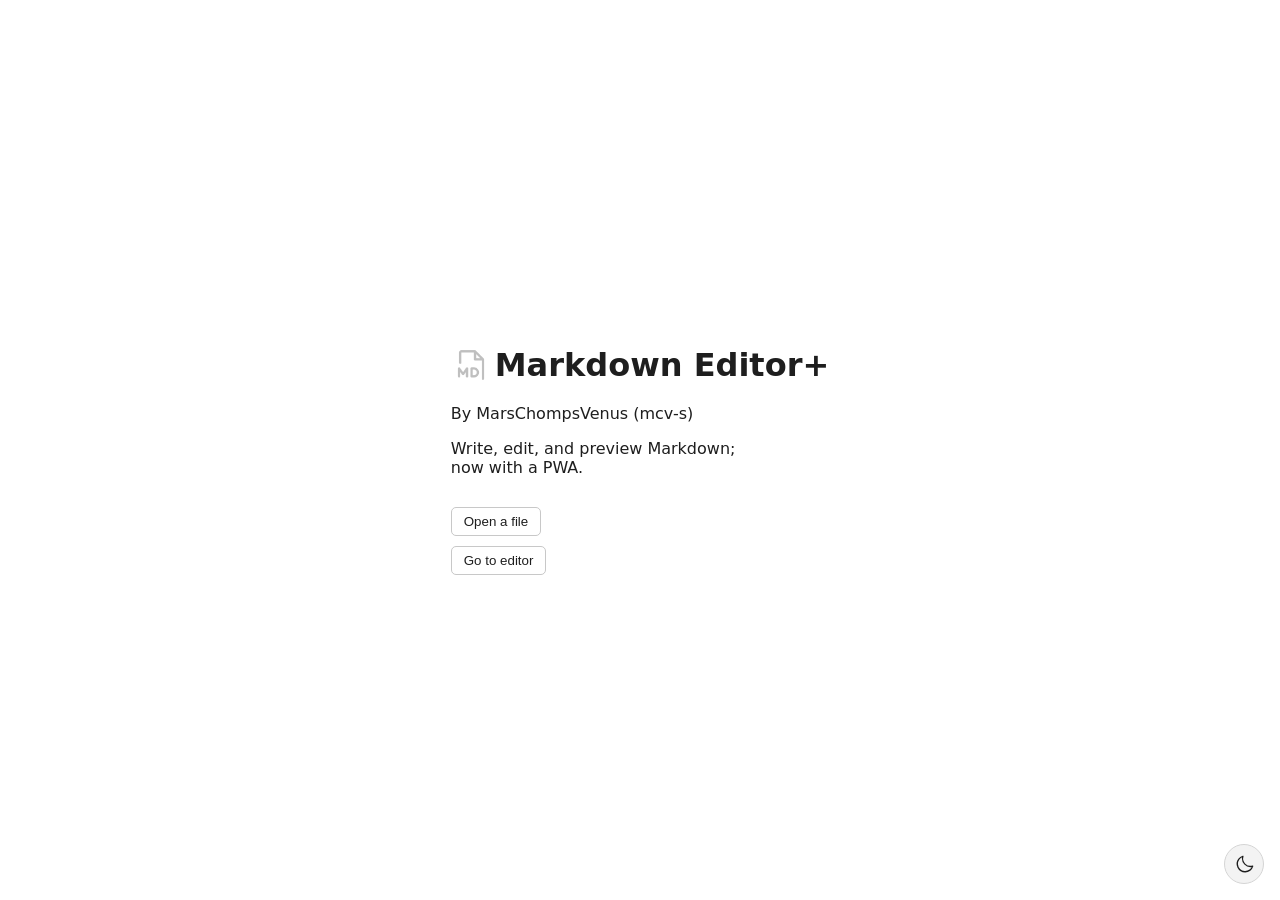
<file: index.html>
<!DOCTYPE html>

<html lang="en">

<head>
    <meta charset="UTF-8">


    <meta name="viewport" content="width=device-width, initial-scale=1.0">

    <title>Markdown Editor</title>

    <link rel="stylesheet" href="styles.css">
    <link rel="stylesheet" href="index.css">
    <link rel="manifest" href="manifest.json">

    <meta name="theme-color" content="#1e1e1e">


</head>











<button id="themeToggle" class="theme-toggle" aria-label="Toggle theme">
    <svg class="theme-icon sun-icon" xmlns="http://www.w3.org/2000/svg" viewBox="0 0 256 256" aria-hidden="true">
        <path
            d="M120,40V16a8,8,0,0,1,16,0V40a8,8,0,0,1-16,0Zm72,88a64,64,0,1,1-64-64A64.07,64.07,0,0,1,192,128Zm-16,0a48,48,0,1,0-48,48A48.05,48.05,0,0,0,176,128ZM58.34,69.66A8,8,0,0,0,69.66,58.34l-16-16A8,8,0,0,0,42.34,53.66Zm0,116.68-16,16a8,8,0,0,0,11.32,11.32l16-16a8,8,0,0,0-11.32-11.32ZM192,72a8,8,0,0,0,5.66-2.34l16-16a8,8,0,0,0-11.32-11.32l-16,16A8,8,0,0,0,192,72Zm5.66,114.34a8,8,0,0,0-11.32,11.32l16,16a8,8,0,0,0,11.32-11.32ZM48,128a8,8,0,0,0-8-8H16a8,8,0,0,0,0,16H40A8,8,0,0,0,48,128Zm80,80a8,8,0,0,0-8,8v24a8,8,0,0,0,16,0V216A8,8,0,0,0,128,208Zm112-88H216a8,8,0,0,0,0,16h24a8,8,0,0,0,0-16Z" />
    </svg>

    <svg class="theme-icon moon-icon" xmlns="http://www.w3.org/2000/svg" viewBox="0 0 256 256" aria-hidden="true">
        <path
            d="M233.54,142.23a8,8,0,0,0-8-2,88.08,88.08,0,0,1-109.8-109.8,8,8,0,0,0-10-10,104.84,104.84,0,0,0-52.91,37A104,104,0,0,0,136,224a103.09,103.09,0,0,0,62.52-20.88,104.84,104.84,0,0,0,37-52.91A8,8,0,0,0,233.54,142.23ZM188.9,190.34A88,88,0,0,1,65.66,67.11a89,89,0,0,1,31.4-26A106,106,0,0,0,96,56,104.11,104.11,0,0,0,200,160a106,106,0,0,0,14.92-1.06A89,89,0,0,1,188.9,190.34Z" />
    </svg>
</button>

<script>
    const themeToggle =
        document.getElementById("themeToggle");



    themeToggle.addEventListener("click", () => {
        const current =
            document.documentElement.dataset.theme;

        const systemDark =
            window.matchMedia(
                "(prefers-color-scheme: dark)"
            ).matches;

        const isDark =
            current
                ? current === "dark"
                : systemDark;

        const next =
            isDark ? "light" : "dark";

        document.documentElement.dataset.theme =
            next;

        localStorage.setItem(
            "markdown-editor-theme",
            next
        );
    });
</script>


<script> // Read the theme var and apply it
    const savedTheme =
        localStorage.getItem("markdown-editor-theme");

    if (savedTheme) {
        document.documentElement.dataset.theme =
            savedTheme;
    }
</script>







<body>
    <main class="welcome">






        <div class="welcome-content">

            <div class="title">
                <img src="icons/icon_1.png" alt="Markdown Editor+" />
                <h1>Markdown Editor+</h1>
            </div>

            <p class="welcome-subtitle">
                By <a href="mcv-s.github.io" target="_blank" rel="noopener noreferrer"
                    style="color: inherit; text-decoration: inherit;">MarsChompsVenus (mcv-s)</a>
            </p>

            <p class="welcome-subtitle">
                Write, edit, and preview Markdown; <br> now with a PWA.
            </p>

            <div class="welcome-actions">

                <button id="openFile">
                    Open a file
                </button>

                <button id="newFile">
                    Go to editor
                </button>

                <button id="recentFilesButton" aria-expanded="false">
                    Recently opened
                </button>

                <div id="recentFilesDropdown" class="recent-files-dropdown" hidden>
                    <ul id="recentFilesList"></ul>
                </div>

            </div>

        </div>

        <script>
            const openFileButton =
                document.getElementById("openFile");

            const newFileButton =
                document.getElementById("newFile");

            const recentFilesButton =
                document.getElementById("recentFilesButton");

            const recentFilesDropdown =
                document.getElementById("recentFilesDropdown");

            const recentFilesList =
                document.getElementById("recentFilesList");

            const RECENT_FILES_KEY = "recentFiles";

            const MAX_RECENT_FILES =
                4;


            const DB_NAME = "storage-module";
            const STORE_NAME = "files";

            function openRecentDatabase() {
                return new Promise((resolve, reject) => {
                    const request = indexedDB.open(DB_NAME, 1);
                    request.onupgradeneeded = () => {
                        request.result.createObjectStore(STORE_NAME);
                    };
                    request.onsuccess = () => resolve(request.result);
                    request.onerror = () => reject(request.error);
                });
            }

            async function getRecentFiles() {
                const db = await openRecentDatabase();
                return new Promise((resolve, reject) => {
                    const request = db.transaction(STORE_NAME).objectStore(STORE_NAME).get(RECENT_FILES_KEY);
                    request.onsuccess = () => { db.close(); resolve(request.result || []); };
                    request.onerror = () => { db.close(); reject(request.error); };
                });
            }

            async function saveRecentFiles(files) {
                const db = await openRecentDatabase();
                return new Promise((resolve, reject) => {
                    const transaction = db.transaction(STORE_NAME, "readwrite");
                    transaction.objectStore(STORE_NAME).put(files.slice(0, MAX_RECENT_FILES), RECENT_FILES_KEY);
                    transaction.oncomplete = () => { db.close(); resolve(); };
                    transaction.onerror = () => { db.close(); reject(transaction.error); };
                });
            }

            async function renderRecentFiles() {
                const recentFiles = await getRecentFiles();
                recentFilesList.replaceChildren();
                recentFilesDropdown.hidden = true;
                recentFilesButton.hidden = !recentFiles.length;
                recentFilesButton.setAttribute("aria-expanded", "false");

                recentFiles.forEach((file, index) => {
                    const item = document.createElement("li");
                    const button = document.createElement("button");
                    button.textContent = file.name;
                    button.addEventListener("click", async () => {
                        if (file.handle) {
                            await saveRecentFiles([file, ...recentFiles.filter((_, i) => i !== index)]);
                            await saveFileHandle(file.handle);
                            window.location.href = "editor.html?restore=1";
                        } else {
                            localStorage.setItem(FALLBACK_FILE_KEY, JSON.stringify(file));
                            window.location.href = "editor.html?restore=1&fallback=1";
                        }
                    });
                    item.appendChild(button);
                    recentFilesList.appendChild(item);
                });
            }

            renderRecentFiles();

            recentFilesButton.addEventListener("click", async event => {
                event.stopPropagation();
                await renderRecentFiles();
                const isHidden = recentFilesDropdown.hidden;
                recentFilesDropdown.hidden = !isHidden;
                recentFilesButton.setAttribute("aria-expanded", String(isHidden));
            });

            document.addEventListener("click", event => {
                if (!recentFilesDropdown.contains(event.target) && event.target !== recentFilesButton) {
                    recentFilesDropdown.hidden = true;
                    recentFilesButton.setAttribute("aria-expanded", "false");
                }
            });

            document.addEventListener("keydown", event => {
                if (event.key === "Escape") {
                    recentFilesDropdown.hidden = true;
                    recentFilesButton.setAttribute("aria-expanded", "false");
                }
            });


            /*
             * ------------------------------------------------------------
             * File storage helpers
             * ------------------------------------------------------------
             */

            const HANDLE_KEY = "currentFile";
            const FALLBACK_FILE_KEY = "markdown-editor-last-file";


            function supportsFileSystemAccess() {
                return (
                    typeof window.showOpenFilePicker === "function" &&
                    typeof window.indexedDB !== "undefined"
                );
            }


            function openDatabase() {
                return new Promise((resolve, reject) => {
                    const request =
                        indexedDB.open(DB_NAME, 1);

                    request.onupgradeneeded = () => {
                        const db = request.result;

                        if (
                            !db.objectStoreNames.contains(STORE_NAME)
                        ) {
                            db.createObjectStore(STORE_NAME);
                        }
                    };

                    request.onsuccess = () => {
                        resolve(request.result);
                    };

                    request.onerror = () => {
                        reject(request.error);
                    };
                });
            }


            async function saveFileHandle(handle) {
                const db = await openDatabase();

                return new Promise((resolve, reject) => {
                    const transaction =
                        db.transaction(
                            STORE_NAME,
                            "readwrite"
                        );

                    transaction
                        .objectStore(STORE_NAME)
                        .put(handle, HANDLE_KEY);

                    transaction.oncomplete = () => {
                        db.close();
                        resolve();
                    };

                    transaction.onerror = () => {
                        db.close();
                        reject(transaction.error);
                    };
                });
            }


            /*
             * ------------------------------------------------------------
             * Modern File System Access API
             * ------------------------------------------------------------
             */

            async function openFileWithFileSystemAccess() {
                const [handle] =
                    await window.showOpenFilePicker({
                        multiple: false,

                        types: [
                            {
                                description: "Markdown files",

                                accept: {
                                    "text/markdown": [
                                        ".md",
                                        ".markdown"
                                    ]
                                }
                            }
                        ]
                    });


                /*
                 * Save the handle so editor.html can restore it.
                 */

                await saveFileHandle(handle);
                const recentFiles = await getRecentFiles();
                await saveRecentFiles([
                    { name: handle.name, handle },
                    ...recentFiles.filter(file => file.name !== handle.name)
                ]);


                /*
                 * Go to the editor and tell it to restore
                 * the saved file.
                 */

                window.location.href =
                    "editor.html?restore=1";
            }


            /*
             * ------------------------------------------------------------
             * Platform-independent fallback
             * ------------------------------------------------------------
             */

            function openFileWithInput() {
                return new Promise((resolve) => {

                    const input =
                        document.createElement("input");

                    input.type = "file";

                    input.accept =
                        ".md,.markdown,text/markdown,text/plain";


                    input.addEventListener(
                        "change",
                        async () => {

                            const file =
                                input.files?.[0];

                            if (!file) {
                                resolve();
                                return;
                            }


                            try {

                                const contents =
                                    await file.text();


                                /*
                                 * Save the actual file contents locally.
                                 *
                                 * This is the fallback equivalent of
                                 * saving a FileSystemFileHandle.
                                 */

                                localStorage.setItem(
                                    FALLBACK_FILE_KEY,
                                    JSON.stringify({ name: file.name, contents })
                                );

                                const recentFiles = await getRecentFiles();
                                await saveRecentFiles([
                                    { name: file.name, contents },
                                    ...recentFiles.filter(recentFile => recentFile.name !== file.name)
                                ]);


                                /*
                                 * Tell the editor to restore the
                                 * locally cached file.
                                 */

                                window.location.href =
                                    "editor.html?restore=1&fallback=1";

                            } catch (error) {

                                console.error(
                                    "Failed to read file:",
                                    error
                                );
                            }

                            resolve();
                        }
                    );


                    /*
                     * The input must be triggered directly from
                     * the user's click.
                     */

                    input.click();
                });
            }


            /*
             * ------------------------------------------------------------
             * Open file
             * ------------------------------------------------------------
             */

            openFileButton.addEventListener(
                "click",
                async () => {

                    try {

                        if (
                            supportsFileSystemAccess()
                        ) {

                            /*
                             * Preferred method:
                             * File System Access API
                             */

                            await openFileWithFileSystemAccess();

                        } else {

                            /*
                             * Fallback:
                             * traditional <input type="file">
                             */

                            await openFileWithInput();
                        }

                    } catch (error) {

                        /*
                         * Closing the native picker is not an error.
                         */

                        if (
                            error?.name !== "AbortError"
                        ) {
                            console.error(
                                "Failed to open file:",
                                error
                            );
                        }
                    }
                }
            );


            /*
             * ------------------------------------------------------------
             * New file
             * ------------------------------------------------------------
             */

            newFileButton.addEventListener(
                "click",
                () => {
                    window.location.href =
                        "editor.html";
                }
            );


            /*
             * ------------------------------------------------------------
             * Open last file
             * ------------------------------------------------------------
             */

        </script>

        <script src="file_drag_drop.js"></script>









    </main>
</body>

</html>
</file>
<file: styles.css>
:root {
    --bg: #1e1e1e;
    --surface: #252526;
    --border: #3a3a3a;
    --text: #e8e8e8;
    --button-bg: #333;
    --button-border: #444;
    --button-hover: #414141;
    --muted: #aaa;
    --status-text: #999;
    --empty-text: #666;
    --scrollbar: #424242;
    --scrollbar-hover: #555;
    --divider-drag: #666;
    --accent: #6ea8fe;
}



#input {
    color: #3a3a3a
}


/* Follow system light mode */

@media (prefers-color-scheme: light) {
    :root:not([data-theme]) {
        --bg: #ffffff;
        --surface: #f3f3f3;
        --border: #d4d4d4;
        --text: #1e1e1e;
        --button-bg: #ffffff;
        --button-border: #c8c8c8;
        --button-hover: #e8e8e8;
        --muted: #666;
        --status-text: #666;
        --empty-text: #999;
        --scrollbar: #c1c1c1;
        --scrollbar-hover: #999;
        --divider-drag: #888;
    }
}


/* Explicit light mode */

:root[data-theme="light"] {
    --bg: #ffffff;
    --surface: #f3f3f3;
    --border: #d4d4d4;
    --text: #1e1e1e;
    --button-bg: #ffffff;
    --button-border: #c8c8c8;
    --button-hover: #e8e8e8;
    --muted: #666;
    --status-text: #666;
    --empty-text: #999;
    --scrollbar: #c1c1c1;
    --scrollbar-hover: #999;
    --divider-drag: #888;
}


/* Explicit dark mode */

:root[data-theme="dark"] {
    --bg: #1e1e1e;
    --surface: #252526;
    --border: #3a3a3a;
    --text: #e8e8e8;
    --button-bg: #333;
    --button-border: #444;
    --button-hover: #414141;
    --muted: #aaa;
    --status-text: #999;
    --empty-text: #666;
    --scrollbar: #424242;
    --scrollbar-hover: #555;
    --divider-drag: #666;
}





* {
    box-sizing: border-box;
}

html,
body {
    width: 100%;
    height: 100%;
    margin: 0;
}

body {
    display: flex;
    flex-direction: column;
    background: var(--bg);
    color: var(--text);
    font-family: system-ui, -apple-system, BlinkMacSystemFont, "Segoe UI", sans-serif;
}

.toolbar {
    height: 48px;
    flex-shrink: 0;
    display: flex;
    align-items: center;
    gap: 12px;
    padding: 0 12px;
    background: var(--surface);
    border-bottom: 1px solid var(--border);
}

.app-title {
    font-weight: 600;
    white-space: nowrap;
    color: inherit;
    text-decoration: none;
}


.toolbar-actions {
    display: flex;
    gap: 6px;
}

button {
    padding: 6px 12px;
    border: 1px solid var(--button-border);
    border-radius: 5px;
    background: var(--button-bg);
    color: var(--text);
    cursor: pointer;
}

button[isIcon] {
    border: 0px solid var(--button-border) !important;
    border-radius: 5px;
    background: none;
    color: var(--text);
    padding: 6px 8px;
}

button[isIcon] i {
    font-size: 18px;
}




button:hover:not(:disabled) {
    background: var(--button-hover);
}

button:disabled {
    opacity: .45;
    cursor: default;
}

.file-name,
.preview-margin-box {
    margin-left: auto;
    color: var(--muted);
    font-size: 13px;
    overflow: hidden;
    text-overflow: ellipsis;
    white-space: nowrap;
}

.editor-container {
    flex: 1;
    min-height: 0;
    display: grid;
    grid-template-columns: minmax(0, 1fr) 5px minmax(0, 1fr);
}

#editor {
    width: 100%;
    height: 100%;
    padding: 24px;
    resize: none;
    border: 0;
    outline: 0;
    background: var(--bg);
    color: var(--text);
    font: 15px/1.6 "Cascadia Code", "Consolas", monospace;
}

.empty-preview {
    color: var(--empty-text);
}

.preview {
    background: var(--bg);
    color: var(--text);
}

.status-bar {
    height: 24px;
    flex-shrink: 0;
    display: flex;
    align-items: center;
    justify-content: space-between;
    padding: 0 10px;
    background: var(--surface);
    border-top: 1px solid var(--border);
    color: var(--status-text);
    font-size: 12px;
}

.editor-divider {
    width: 5px;
    height: 100%;
    background: var(--border);
    cursor: col-resize;
    user-select: none;
    touch-action: none;
}

.editor-divider:hover {
    background: var(--scrollbar-hover);
}

.editor-divider.dragging {
    background: var(--divider-drag);
}




/* Title + image */


.title {
    display: flex;
    align-items: center;
    gap: 4px;
}

.title img {
    width: 40px;
    height: 40px;
    object-fit: contain;
}





/* Scrollbars */

html,
body,
#editor,
.preview {
    scrollbar-width: thin;
    scrollbar-color: var(--scrollbar) transparent;
}

html::-webkit-scrollbar,
body::-webkit-scrollbar,
#editor::-webkit-scrollbar,
.preview::-webkit-scrollbar {
    width: 8px;
    height: 8px;
}

html::-webkit-scrollbar-track,
body::-webkit-scrollbar-track,
#editor::-webkit-scrollbar-track,
.preview::-webkit-scrollbar-track {
    background: transparent;
}

html::-webkit-scrollbar-thumb,
body::-webkit-scrollbar-thumb,
#editor::-webkit-scrollbar-thumb,
.preview::-webkit-scrollbar-thumb {
    background: var(--scrollbar);
    border-radius: 4px;
}

html::-webkit-scrollbar-thumb:hover,
body::-webkit-scrollbar-thumb:hover,
#editor::-webkit-scrollbar-thumb:hover,
.preview::-webkit-scrollbar-thumb:hover {
    background: var(--scrollbar-hover);
}

html::-webkit-scrollbar-corner,
body::-webkit-scrollbar-corner,
#editor::-webkit-scrollbar-corner,
.preview::-webkit-scrollbar-corner {
    background: transparent;
}
</file>
<file: index.css>
body {
    width: 100vw;
    height: 100vh;
    margin: 0;
    display: flex;
    align-items: center;
    justify-content: center;
}

.welcome-subtitle {
    margin-top: 0px;
}

h1 {
    margin-bottom: 20px;
}





.welcome-actions {
    display: flex;
    flex-direction: column;
    align-items: flex-start;
    gap: 10px;

    margin-top: 30px;
}





:root {
    --accent: var(--text);
}







/* Theme button */

.theme-toggle {
    position: fixed;
    right: 16px;
    bottom: 16px;

    width: 40px;
    height: 40px;

    display: flex;
    align-items: center;
    justify-content: center;

    padding: 0;

    border: 1px solid var(--border);
    border-radius: 50%;

    background: var(--surface);
    color: var(--accent);

    cursor: pointer;

    z-index: 100;
}

.theme-toggle:hover {
    background: var(--button-hover);
}

.theme-icon {
    width: 21px;
    height: 21px;

    fill: currentColor;
}


/* Default icon */

.moon-icon {
    display: none;
}


/* Light system theme */

@media (prefers-color-scheme: light) {
    .sun-icon {
        display: none;
    }

    .moon-icon {
        display: block;
    }
}


/* Explicit theme choices */

:root[data-theme="dark"] .sun-icon {
    display: block;
}

:root[data-theme="dark"] .moon-icon {
    display: none;
}

:root[data-theme="light"] .sun-icon {
    display: none;
}

:root[data-theme="light"] .moon-icon {
    display: block;
}













.welcome-actions {
    position: relative;
}

.recent-files-dropdown {
    position: absolute;
    top: calc(100% + 8px);
    left: 50%;
    z-index: 10;
    min-width: 220px;
    padding: 8px;
    transform: translateX(-50%);
    border: 1px solid var(--border);
    border-radius: 8px;
    background: var(--surface);
    color: var(--text);
    box-shadow: 0 8px 24px rgba(0, 0, 0, .3);
}

.recent-files-dropdown ul {
    margin: 0;
    padding: 0;
    list-style: none;
}

.recent-files-dropdown button {
    width: 100%;
    padding: 8px 10px;
    border: 0;
    background: transparent;
    color: inherit;
    text-align: left;
    cursor: pointer;
}

.recent-files-dropdown button:hover {
    border-radius: 4px;
    background: var(--button-hover);
    color: var(--text);
}
</file>
